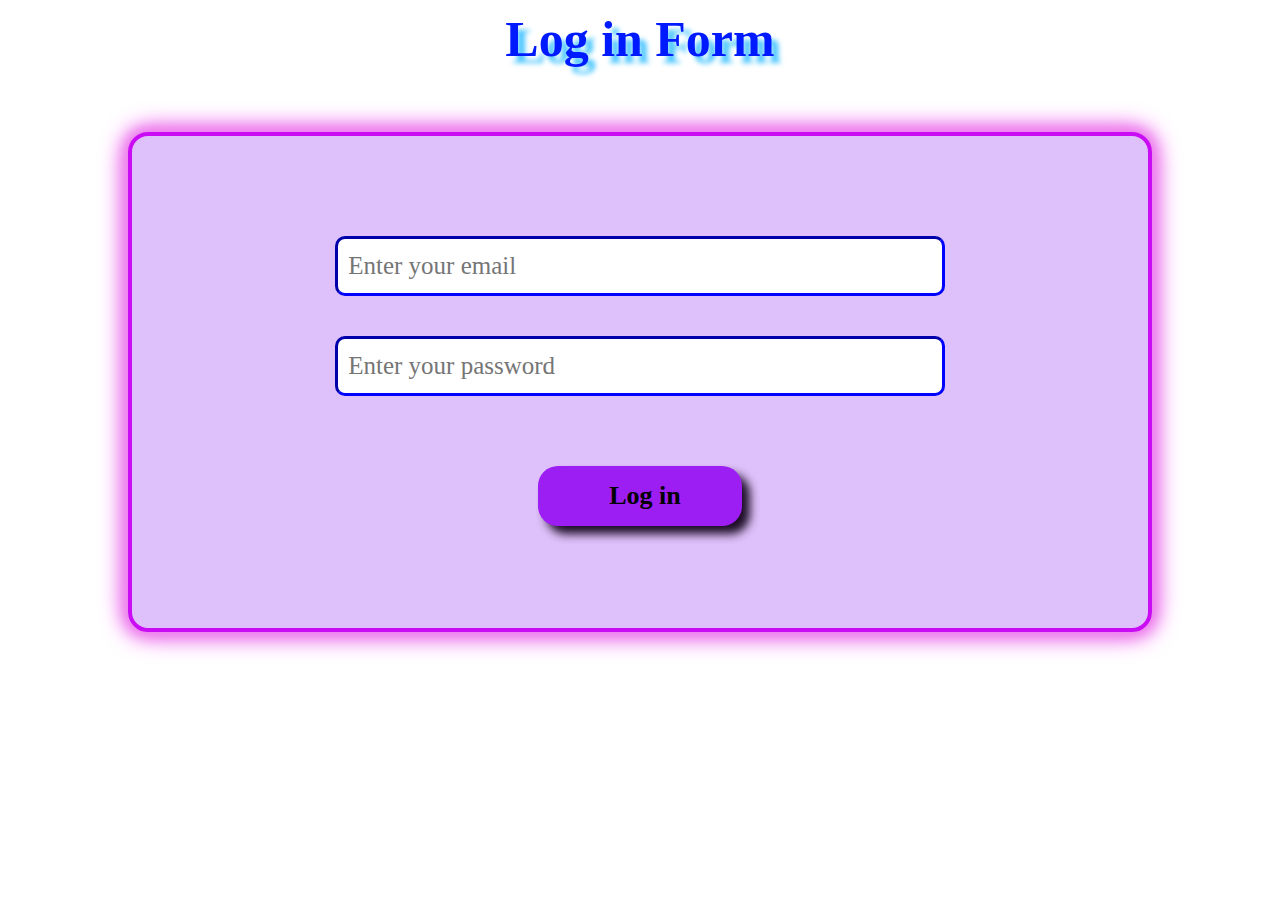
<file: index.html>
<!DOCTYPE html>
<html lang="en">
<head>
    <meta charset="UTF-8">
    <meta name="viewport" content="width=device-width, initial-scale=1.0">
    <title>Project in OOP</title>
    <link rel="stylesheet" href="style.css">
    <script src="script.js" defer></script>
</head>
<body>
    
    <h1>Log in Form</h1>

    <form action="">

        <input type="text" placeholder="Enter your email" required id="email"><br>
        <input type="text" placeholder="Enter your password" required id="password">
        <input type="submit" value="Log in" id="lbtn">

    </form>

</body>
</html>
</file>
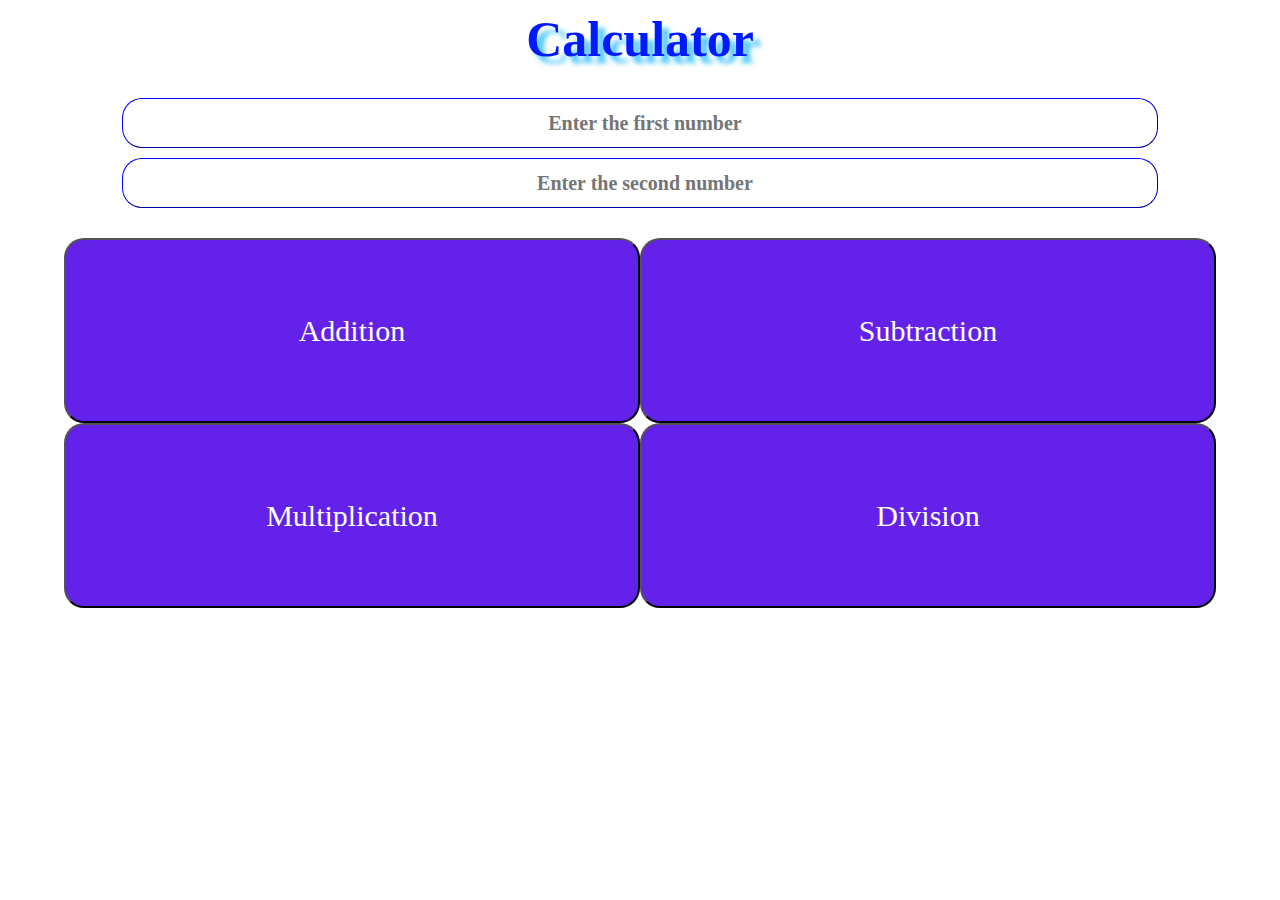
<file: calculator/calcu.html>
<!DOCTYPE html>
<html lang="en">

<head>
    <meta charset="UTF-8">
    <meta name="viewport" content="width=device-width, initial-scale=1.0">
    <title>Basic Calculator</title>
    <link rel="stylesheet" href="../style.css">
    <link rel="stylesheet" href="calcu.css">
    <script src="calcu.js" defer></script>
</head>

<body>
    <h1>Calculator</h1>

    <div class="form">

        <div id="numCont">
            <input type="text" id="firstNum" placeholder="Enter the first number" required ><br>
            <input type="text" id="secondNum" placeholder="Enter the second number" required >
        </div>

        <div id="btnCont">

            <button id="plus" type="submit">Addition</button>
            <button id="minus">Subtraction</button>
            <button id="times">Multiplication</button>
            <button id="divide">Division</button>

        </div>

    </div>
</body>

</html>
</file>
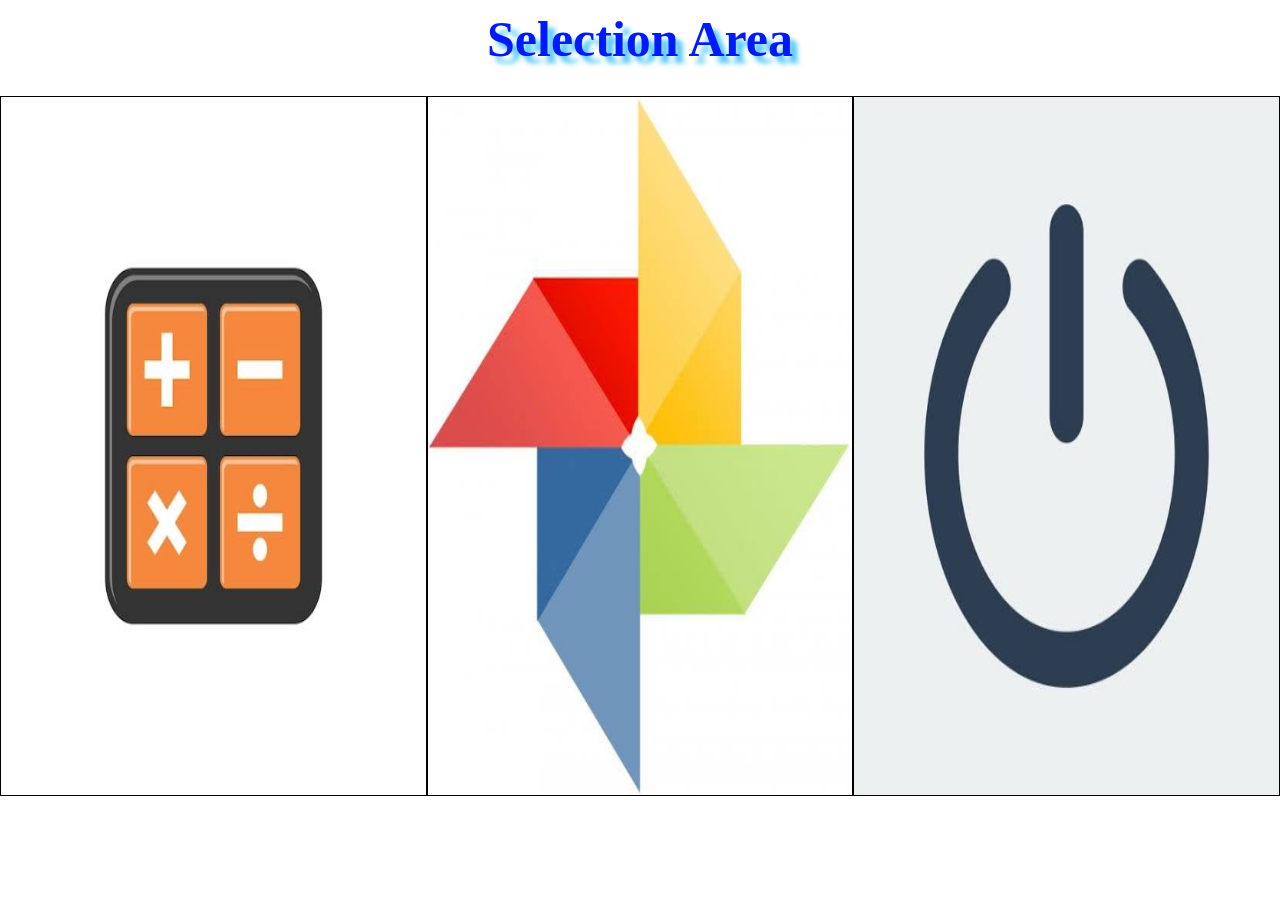
<file: choose/choose.html>
<!DOCTYPE html>
<html lang="en">
<head>
    <meta charset="UTF-8">
    <meta name="viewport" content="width=device-width, initial-scale=1.0">
    <title>Selection Area</title>
    <script src="choose.js" defer></script>
    <link rel="stylesheet" href="choose.css">
    <link rel="stylesheet" href="../style.css">
</head>
<body>
    <h1>Selection Area</h1><br>

    <div class="container">

        <div class="selections" id="calcu">
            
            <img src="../photos/calcu.jpg" alt="">
        
        </div>
        <div class="selections" id="galery">
            <img src="../photos/photo.jpg" alt="">
        </div>
        <div class="selections" id="logout">
            <img src="../photos/logout.jpg" alt="">
        </div>

    </div>

</body>
</html>
</file>
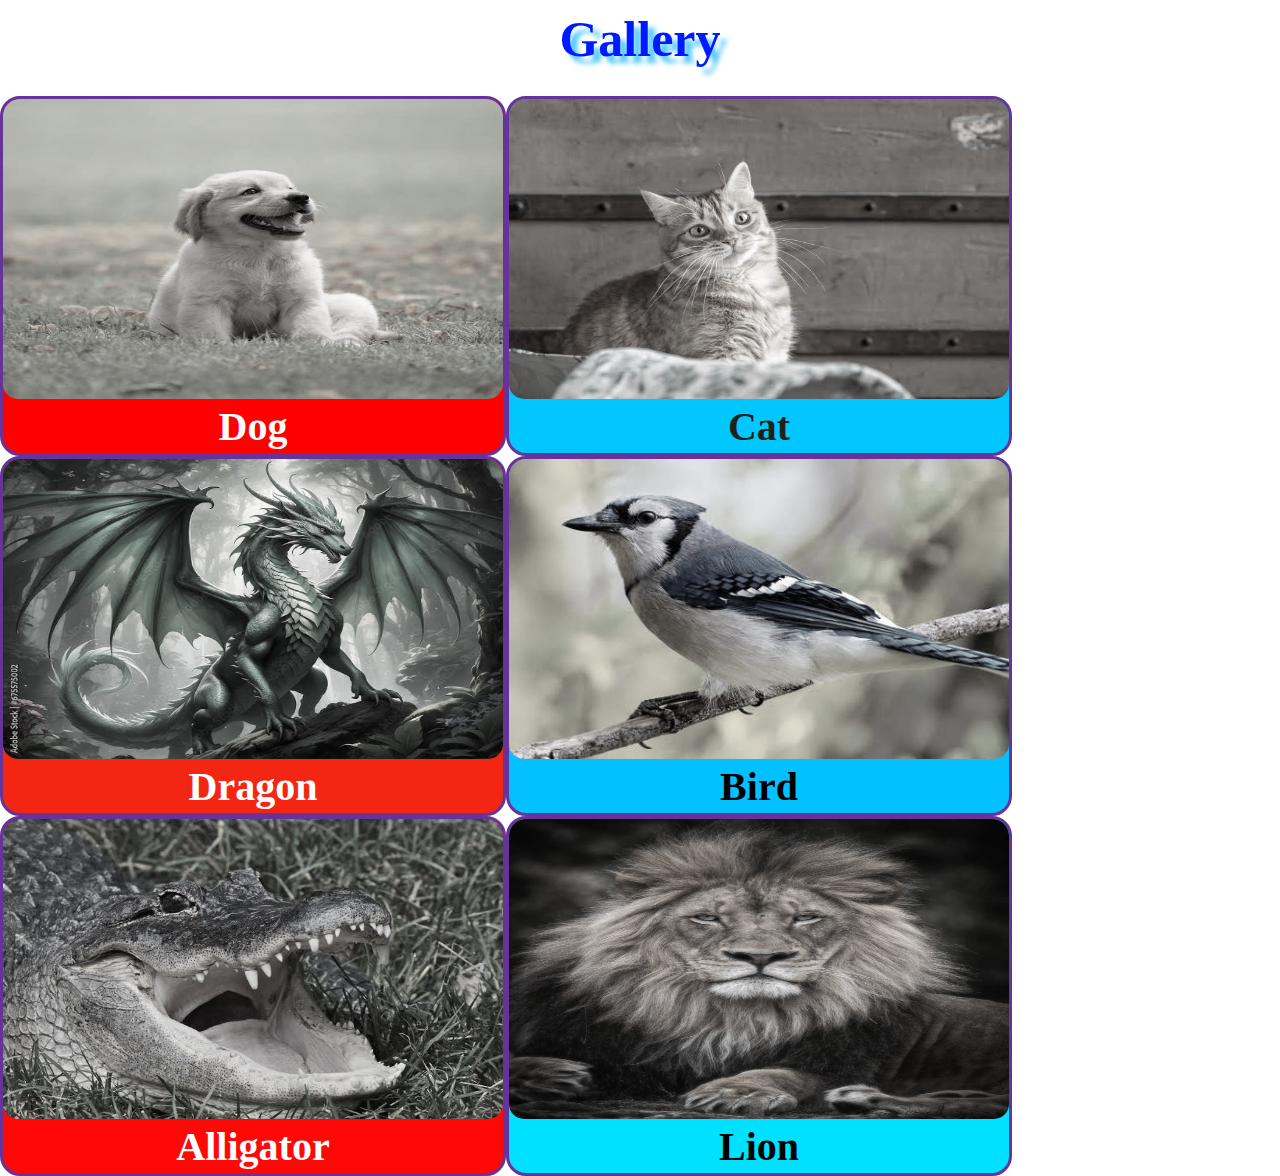
<file: galery/galery.html>
<!DOCTYPE html>
<html lang="en">
<head>
    <meta charset="UTF-8">
    <meta name="viewport" content="width=device-width, initial-scale=1.0">
    <title>Galery Viewer</title>
    <link rel="stylesheet" href="galery.css">
    <link rel="stylesheet" href="../style.css">
    <script src="galery.js" defer></script>
</head>
<body>
    <h1>Gallery</h1><br>

    <div id="mainCont">

        <div id="dog" class="animal" value="Dog">

            <img src="../photos/dog.jpg" alt=""><br>
            <h2>Dog</h2>

        </div>

        <div id="cat" class="animal" value="Cat">

            <img src="../photos/cat.jpg" alt=""><br>
            <h2>Cat</h2>

        </div>

        <div id="dragon" class="animal" value="Dragon">

            <img src="../photos/dragon.jpg" alt=""><br>
            <h2>Dragon</h2>

        </div>

        <div id="bird" class="animal" value="Bird">

            <img src="../photos/bird.jpg" alt=""><br>
            <h2>Bird</h2>

        </div>

        <div id="aligator" class="animal" value="Aligator">

            <img src="../photos/alligator.jpg" alt=""><br>
            <h2>Alligator</h2>

        </div>
        <div id="lion" class="animal" value="Lion">

            <img src="../photos/lion.jpg" alt=""><br>
            <h2>Lion</h2>

        </div>

    </div>
</body>
</html>
</file>
<file: style.css>
*{

    box-sizing: border-box;
    margin: 0;
    padding: 0;
    transition: all 0.4s ease;
}

form{

    width: 80%;
    height: 500px;
    border: 4px solid rgb(201, 12, 243);
    transform: translateX(-50%);
    margin-left: 50%;
    margin-top: 5%;
    background-color: hsla(271, 96%, 47%, 0.25);
    border-radius: 20px;
    box-shadow: 0 0 10px violet,
                0 0 15px violet, 
                0 0 20px violet,
                0 0 25px violet,
                0 0 30px violet;
}

h1{

    font-size: 50px;
    text-align: center;
    margin: 10px;
    font-family: cursive;
    color: rgb(0, 26, 255);
    text-shadow: 7px 7px 5px rgb(77, 199, 255);
}

input{

    width: 60%;
    height: 60px;
    font-size: 20px;
    margin-left: 20%;
    margin-top: 25px;
    text-indent: 10px;
    font-size: 25px;
    font-family: cursive;
    color: cornflowerblue;
    border: 3px inset blue;
    border-radius: 10px;
}

#email{

    margin-top: 100px;
    margin-bottom: 15px;
}

#lbtn{

    margin-top: 70px;
    width: 20%;
    margin-left: 40%;
    font-size: 26px;
    border-radius: 20px;
    background-color: rgb(157, 30, 242);
    font-family: cursive;
    color: rgb(0, 0, 0);
    font-weight: bold;
    box-shadow: 8px 8px 10px rgb(29, 13, 38);
    border: none;
}

#lbtn:hover{

    background-color: rgb(62, 0, 119);
    color: white;
}
</file>
<file: calculator/calcu.css>
.form{

    width: 90%;
    height: 520px;
    margin-left: 5%;
    margin-top: 20px;
    border-radius: 25px;
    border: none;
}

#numCont{

    width: 100%;
    height: 150px;
}

input{

    width: 90%;
    height: 50px;
    margin-left: 5%;
    margin-top: 10px;
    text-align: center;
    font-size: 20px;
    caret-color: rgb(0, 17, 255);
    border-radius: 20px;
    color: rgb(38, 0, 254);
    border: 1px outset blue;
    font-weight: bold;
}

#btnCont{

    width: 100%;
    height: 350px;
    display: flex;
    flex-wrap: wrap;
}

button{

    width: 50%;
    height: 185px;
    font-size: 30px;
    font-family: cursive;
    border-radius: 20px;
    background-color: rgb(100, 33, 233);
    color: white;
    transition: all 0.3s ease;
    
}

button:hover{

    background-color: rgb(245, 49, 49);
    color: black;
}
</file>
<file: choose/choose.css>
*{

    margin: 0;
    padding: 0;
}

.container{

    width: 100%;
    height: 700px;
    display: flex;
    overflow: hidden;
}

.selections{

width: 600px;
height: 100%;
border: 1px solid rgb(0, 0, 0);

}

div{

    overflow: hidden;
}

img{

width: 100%;
height: 100%;
}

img:hover{

    scale: 1.5;
}
</file>
<file: galery/galery.css>
#mainCont{

    width: 100%;
    height: 720px;
    display: flex;
    flex-wrap: wrap;
    flex-grow: 1;
}

.animal{

    width: 506px;
    height: 360px;
    border: 3px solid rebeccapurple;
    border-radius: 20px;
    overflow: hidden;
}

img{

    width: 100%;
    height: 300px;
    border-radius: 15px;
    filter: grayscale(90%);
    transition: all 0.3s ease;
}

img:hover{

    filter: grayscale(0%);
    scale: 1.5;
}

h2{

    text-align: center;
    font-size: 40px;
    font-family: cursive;
    color: rgb(0, 0, 0);
}

#dog{

    background-color: rgb(255, 0, 0);
    
}

#dog h2{

    color: rgb(255, 253, 253);
}

#cat{

    background-color: rgb(0, 200, 255);
}

#cat h2{

    color: rgb(33, 31, 26);
}

#dragon{

    background-color: rgb(243, 38, 19);
}

#dragon h2{

    color: white;
}

#bird{

    background-color: rgb(3, 192, 255);
}

#bird h2{

    color: rgb(0, 0, 0);
}

#aligator{

    background-color: rgb(255, 8, 8);
}

#aligator h2{

    color: white;
}

#lion{

    background-color: rgb(0, 225, 255);
}

#lion h2{

    color: rgb(0, 0, 0);
}
</file>
